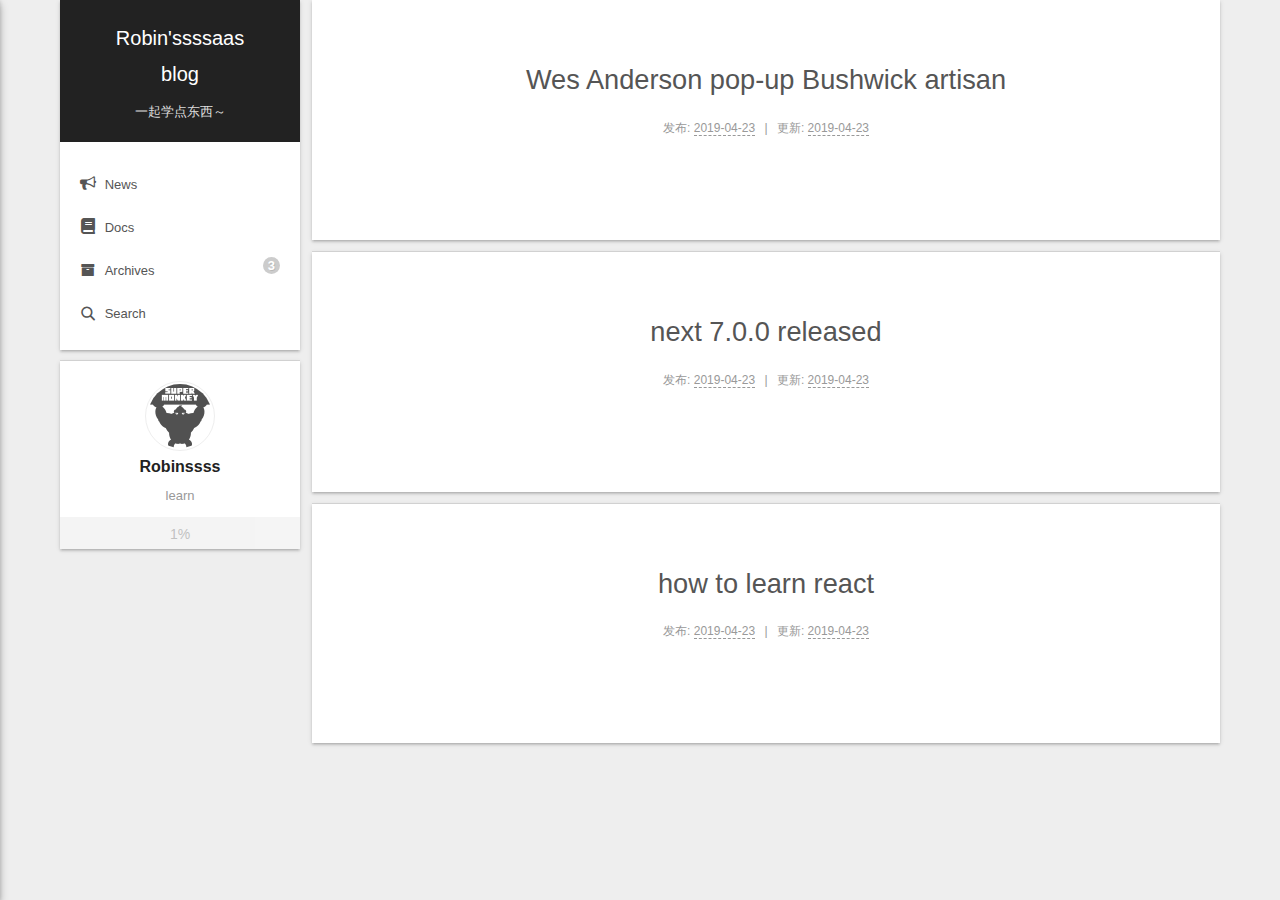
<file: dist/index.html>
<!DOCTYPE html>
<html>
<head>
  <meta charset="utf-8">
  <meta http-equiv="X-UA-Compatible" content="IE=edge">
  <!-- <link rel="canonical" href="https://weather-pwa-sample.firebaseapp.com/final/"> -->
  <meta name="viewport" content="width=device-width, initial-scale=1.0">
  <title>Robin's blog</title>
  <link rel="stylesheet" type="text/css" href="styles/index.css">
  <link rel="stylesheet" type="text/css" href="styles/iconfont.css">
  <!-- TODO add manifest here -->
  <link rel="manifest" href="/manifest.json">
  <!-- Add to home screen for Safari on iOS -->
  <meta name="apple-mobile-web-app-capable" content="yes">
  <meta name="apple-mobile-web-app-status-bar-style" content="black">
  <meta name="apple-mobile-web-app-title" content="Robin's blog">
  <link rel="apple-touch-icon" href="asserts/icon-152x152.png">
  <meta name="msapplication-TileImage" content="asserts/icon-144x144.png">
  <meta name="msapplication-TileColor" content="#2F3BA2">
</head>
<body>
  <div class='container'>
    <header id='header' class='header'>
<div class = "header-inner">
  <div class="site-brand-wrapper">
    <div class="site-meta">
      <div class="custom-logo-site-title">
        <a href="/" class="brand" rel="start">
          <span class="logo-line-before">
            <i></i>
          </span>
          <span class="site-title">Robin'ssssaas blog</span>
          <span class="logo-line-after">
            <i></i>
          </span>
        </a>
      </div>
      <h1 class="site-subtitle" itemprop="description">一起学点东西～</h1>
    </div>
    <div class="site-nav-toggle" id="site-nav-toggle">
      <button aria-label="Toggle navigation bar">
        <span class="btn-bar"></span>
        <span class="btn-bar"></span>
        <span class="btn-bar"></span>
      </button>
    </div>
  </div>
  <nav class="site-nav" style = "display: none;">
    <ul id="menu" class="menu">
      <li class="menu-item menu-item-news">
        <a href="/" rel="section">
          <i class="menu-item-icon fa iconfont icon-bull-horn"></i>
          <br>News
        </a>
      </li>
      <li class="menu-item menu-item-news">
        <a href="/docs/" rel="section">
        <i class="menu-item-icon fa iconfont icon-book"></i>
        <br>Docs</a>
      </li>
      <li class="menu-item menu-item-archives">
        <a href="/archives/" rel="section">
          <i class="menu-item-icon fa iconfont icon-archive"></i>
          <br>Archives
          <span class="badge">
            3
          </span>
        </a>
      </li>
      <li class="menu-item menu-item-search">
        <a href="javascript:;" class="popup-trigger">
          <i class="menu-item-icon fa iconfont icon-search"></i>
          <br>Search</a>
      </li>
    </ul>
    <!-- <div class="site-search">
      <div class="popup search-popup local-search-popup">
        <div class="local-search-header clearfix">
          <span class="search-icon">
            <i class="fa fa-search"></i>
          </span>
          <span class="popup-btn-close">
            <i class="fa fa-times-circle"></i>
          </span>
          <div class="local-search-input-wrapper">
            <input
              autocomplete="off"
              placeholder="Searching..."
              spellcheck="false"
              type="text"
              id="local-search-input">
          </div>
        </div>
        <div id="local-search-result"></div>
      </div>
    </div> -->
  </nav>
</div>
</header>
<div id="nav-popup" class="nav-popup">
</div>
<nav class='nav-popup-menu' id='nav-popup-menu'></nav>
    <main class="main" id="main" >
      <div class='main-inner'>
        <div class="content-wrap">
          <div class="content" id="content">
            <section id="posts" class="posts-expand">
            
              <article class="post post-type-normal">
  <div class="post-block">
    <header class="post-header">
      <h2 class="post-title" itemprop="name headline">
        <a href='#/archive/Wes-Anderson-pop-up-Bushwick-artisan' class="post-title-link" itemprop="url">Wes Anderson pop-up Bushwick artisan</a>
      </h2>
      <div class="post-meta">
        <span class="post-time">
          <span class="post-meta-item-icon">
            <i class="fa fa-calendar-o"></i>
          </span>
          <span class="post-meta-item-text">发布:</span>
          <time title="Created: 2018-12-01 10:01:55" itemprop="dateCreated datePublished" datetime="2018-12-01T10:01:55Z">2019-04-23</time>
          <span class="post-meta-divider">|</span>
          <span class="post-meta-item-icon">
            <i class="fa fa-calendar-check-o"></i>
          </span>
          <span class="post-meta-item-text">更新:</span>
          <time title="Modified: 2019-04-17 04:06:47" itemprop="dateModified" datetime="2019-04-17T04:06:47Z">2019-04-23</time>
        </span>
        <!-- <span class="post-comments-count">
          <span class="post-meta-divider">|</span>
          <span class="post-meta-item-icon">
            <i class="fa fa-comment-o"></i>
          </span>
          <span class="post-meta-item-text">Comments: </span>
          <a href="/next-6-6-0-released/#comments" itemprop="discussionUrl">
            <span class="post-comments-count disqus-comment-count" data-disqus-identifier="next-6-6-0-released/" itemprop="commentCount">0</span>
          </a>
        </span> -->
      </div>
    </header>
    <div class="post-body">
      
    </div>
  </div>
</article>
            
              <article class="post post-type-normal">
  <div class="post-block">
    <header class="post-header">
      <h2 class="post-title" itemprop="name headline">
        <a href='#/archive/next-7.0.0-released' class="post-title-link" itemprop="url">next 7.0.0 released</a>
      </h2>
      <div class="post-meta">
        <span class="post-time">
          <span class="post-meta-item-icon">
            <i class="fa fa-calendar-o"></i>
          </span>
          <span class="post-meta-item-text">发布:</span>
          <time title="Created: 2018-12-01 10:01:55" itemprop="dateCreated datePublished" datetime="2018-12-01T10:01:55Z">2019-04-23</time>
          <span class="post-meta-divider">|</span>
          <span class="post-meta-item-icon">
            <i class="fa fa-calendar-check-o"></i>
          </span>
          <span class="post-meta-item-text">更新:</span>
          <time title="Modified: 2019-04-17 04:06:47" itemprop="dateModified" datetime="2019-04-17T04:06:47Z">2019-04-23</time>
        </span>
        <!-- <span class="post-comments-count">
          <span class="post-meta-divider">|</span>
          <span class="post-meta-item-icon">
            <i class="fa fa-comment-o"></i>
          </span>
          <span class="post-meta-item-text">Comments: </span>
          <a href="/next-6-6-0-released/#comments" itemprop="discussionUrl">
            <span class="post-comments-count disqus-comment-count" data-disqus-identifier="next-6-6-0-released/" itemprop="commentCount">0</span>
          </a>
        </span> -->
      </div>
    </header>
    <div class="post-body">
      
    </div>
  </div>
</article>
            
              <article class="post post-type-normal">
  <div class="post-block">
    <header class="post-header">
      <h2 class="post-title" itemprop="name headline">
        <a href='#/archive/how-to-learn-react' class="post-title-link" itemprop="url">how to learn react</a>
      </h2>
      <div class="post-meta">
        <span class="post-time">
          <span class="post-meta-item-icon">
            <i class="fa fa-calendar-o"></i>
          </span>
          <span class="post-meta-item-text">发布:</span>
          <time title="Created: 2018-12-01 10:01:55" itemprop="dateCreated datePublished" datetime="2018-12-01T10:01:55Z">2019-04-23</time>
          <span class="post-meta-divider">|</span>
          <span class="post-meta-item-icon">
            <i class="fa fa-calendar-check-o"></i>
          </span>
          <span class="post-meta-item-text">更新:</span>
          <time title="Modified: 2019-04-17 04:06:47" itemprop="dateModified" datetime="2019-04-17T04:06:47Z">2019-04-23</time>
        </span>
        <!-- <span class="post-comments-count">
          <span class="post-meta-divider">|</span>
          <span class="post-meta-item-icon">
            <i class="fa fa-comment-o"></i>
          </span>
          <span class="post-meta-item-text">Comments: </span>
          <a href="/next-6-6-0-released/#comments" itemprop="discussionUrl">
            <span class="post-comments-count disqus-comment-count" data-disqus-identifier="next-6-6-0-released/" itemprop="commentCount">0</span>
          </a>
        </span> -->
      </div>
    </header>
    <div class="post-body">
      
    </div>
  </div>
</article>
            
            </section>
          </div>
        </div>
        <!-- 左侧导航 -->
<aside id="sidebar" class="sidebar">
  <div class="sidebar-inner">
    <div class="site-overview-wrap sidebar-panel sidebar-panel-active">
      <div class="site-overview">
        <div class="site-author motion-element" itemprop="author" itemscope="" itemtype="">
          <img class="site-author-image" itemprop="image" src="./asserts/icon-128x128.png" alt="Robin">
          <p class="site-author-name" itemprop="name">Robinssss</p>
          <div class="site-description motion-element" itemprop="description">learn</div>
        </div>
      </div>
    </div>
    <div class="back-to-top" id="back-to-top">
      <i class='fa iconfont icon-arrowup'></i>
      <span id='scroll-percent'>1%</span>
    </div>
  </div>
</aside>
      </div>
    </main>
    <footer id='footer' class="footer"></footer>
  </div>
</body>
<script type='text/javascript' src='./scripts/index.js'></script>
</html>
</file>
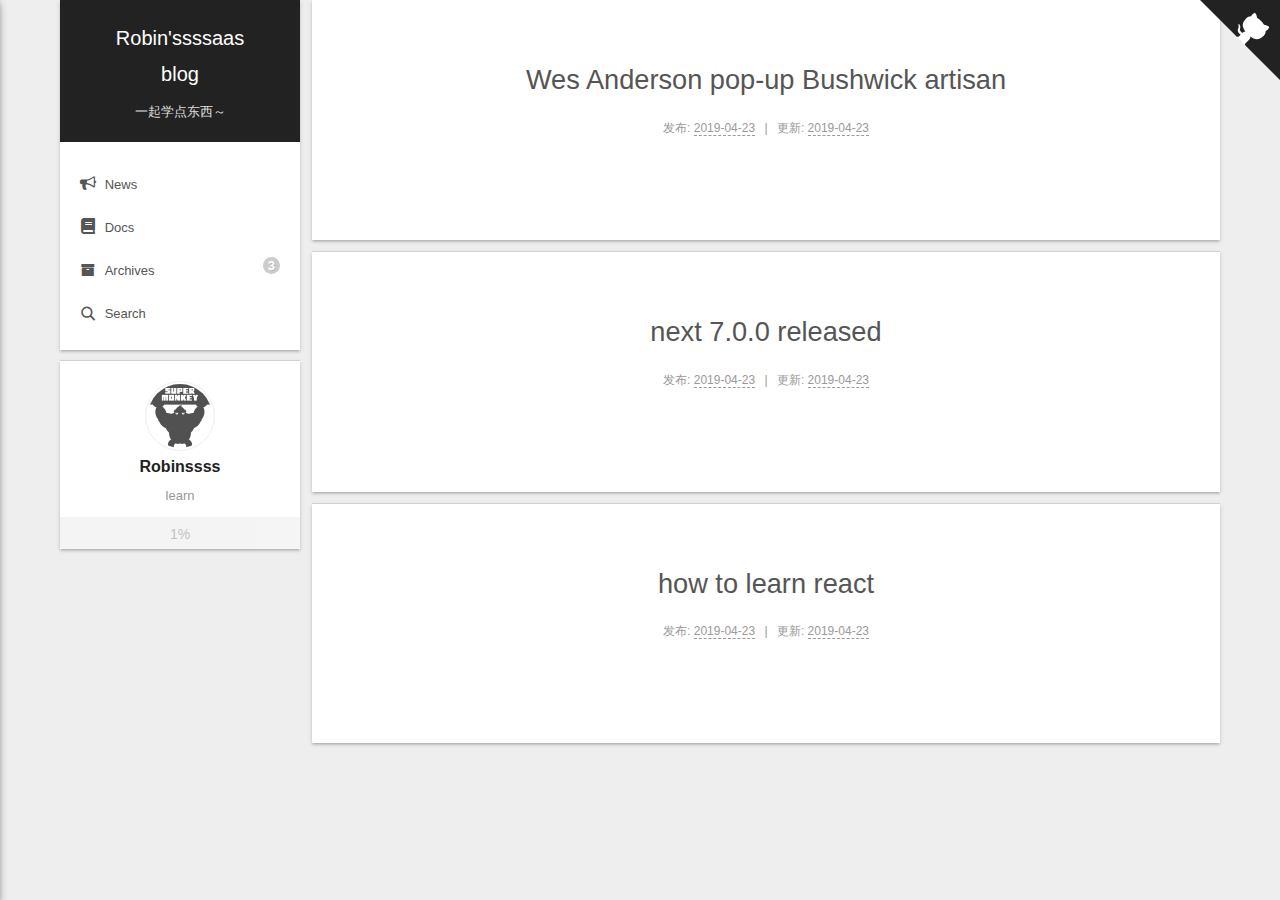
<file: docs/index.html>
<!DOCTYPE html>
<html>
<head>
  <meta charset="utf-8">
  <meta http-equiv="X-UA-Compatible" content="IE=edge">
  <!-- <link rel="canonical" href="https://weather-pwa-sample.firebaseapp.com/final/"> -->
  <meta name="viewport" content="width=device-width, initial-scale=1.0">
  <title>Robin·学习博客</title>
  <link rel="stylesheet" type="text/css" href="styles/iconfont.css">
  <link rel="stylesheet" type="text/css" href="styles/index.css">
  <link rel="icon" type="image/x-icon" href="./favicon.ico">
  <!-- TODO add manifest here -->
  <link rel="manifest" href="./manifest.json">
  <!-- Add to home screen for Safari on iOS -->
  <meta name="apple-mobile-web-app-capable" content="yes">
  <meta name="apple-mobile-web-app-status-bar-style" content="black">
  <meta name="apple-mobile-web-app-title" content="Robin·学习博客">
  <link rel="apple-touch-icon" href="asserts/icon-152x152.png">
  <meta name="msapplication-TileImage" content="asserts/icon-144x144.png">
  <meta name="msapplication-TileColor" content="#212121">
  <meta name="theme-color" content='#212121'>
  <meta name="Description" content="前端技术博客，学习和分享React,JS,CSS,http学习经验和心得～">
  
</head>
<body>
  <div class='container'>
    <div class='headband'>
      <!-- <span></span> -->
    </div>
    <header id='header' class='header'>
<div class = "header-inner">
  <div class="site-brand-wrapper">
    <div class="site-meta">
      <div class="custom-logo-site-title">
        <a href="/" class="brand" rel="start">
          <span class="logo-line-before">
            <i></i>
          </span>
          <span class="site-title">Robin'ssssaas blog</span>
          <span class="logo-line-after">
            <i></i>
          </span>
        </a>
      </div>
      <h1 class="site-subtitle" itemprop="description">一起学点东西～</h1>
    </div>
    <div class="site-nav-toggle" id="site-nav-toggle">
      <button aria-label="Toggle navigation bar">
        <span class="btn-bar"></span>
        <span class="btn-bar"></span>
        <span class="btn-bar"></span>
      </button>
    </div>
  </div>
  <nav class="site-nav" style = "display: none;">
    <ul id="menu" class="menu">
      <li class="menu-item menu-item-news">
        <a href="/" rel="section">
          <i class="menu-item-icon fa iconfont icon-bull-horn"></i>
          <br>News
        </a>
      </li>
      <li class="menu-item menu-item-news">
        <a href="/docs/" rel="section">
        <i class="menu-item-icon fa iconfont icon-book"></i>
        <br>Docs</a>
      </li>
      <li class="menu-item menu-item-archives">
        <a href="/archives/" rel="section">
          <i class="menu-item-icon fa iconfont icon-archive"></i>
          <br>Archives
          <span class="badge">
            3
          </span>
        </a>
      </li>
      <li class="menu-item menu-item-search">
        <a href="javascript:;" class="popup-trigger">
          <i class="menu-item-icon fa iconfont icon-search"></i>
          <br>Search</a>
      </li>
    </ul>
    <!-- <div class="site-search">
      <div class="popup search-popup local-search-popup">
        <div class="local-search-header clearfix">
          <span class="search-icon">
            <i class="fa fa-search"></i>
          </span>
          <span class="popup-btn-close">
            <i class="fa fa-times-circle"></i>
          </span>
          <div class="local-search-input-wrapper">
            <input
              autocomplete="off"
              placeholder="Searching..."
              spellcheck="false"
              type="text"
              id="local-search-input">
          </div>
        </div>
        <div id="local-search-result"></div>
      </div>
    </div> -->
  </nav>
</div>
</header>
<div id="nav-popup" class="nav-popup">
</div>
<nav class='nav-popup-menu' id='nav-popup-menu'></nav>
    <span class="exturl github-corner" data-url="aHR0cHM6Ly9naXRodWIuY29tL3RoZW1lLW5leHQvaGV4by10aGVtZS1uZXh0"
  title="Star Robin on GitHub" aria-label="Star Robin on GitHub">
  <a href="https://github.com/MuffinYu/robin" target="_blank" rel="GitHub">
    <svg width="80" height="80" viewBox="0 0 250 250" aria-hidden="true">
      <path d="M0,0 L115,115 L130,115 L142,142 L250,250 L250,0 Z"></path>
      <path
        d="M128.3,109.0 C113.8,99.7 119.0,89.6 119.0,89.6 C122.0,82.7 120.5,78.6 120.5,78.6 C119.2,72.0 123.4,76.3 123.4,76.3 C127.3,80.9 125.5,87.3 125.5,87.3 C122.9,97.6 130.6,101.9 134.4,103.2"
        fill="currentColor" style="transform-origin: 130px 106px;" class="octo-arm">
      </path>
      <path
        d="M115.0,115.0 C114.9,115.1 118.7,116.5 119.8,115.4 L133.7,101.6 C136.9,99.2 139.9,98.4 142.2,98.6 C133.8,88.0 127.5,74.4 143.8,58.0 C148.5,53.4 154.0,51.2 159.7,51.0 C160.3,49.4 163.2,43.6 171.4,40.1 C171.4,40.1 176.1,42.5 178.8,56.2 C183.1,58.6 187.2,61.8 190.9,65.4 C194.5,69.0 197.7,73.2 200.1,77.6 C213.8,80.2 216.3,84.9 216.3,84.9 C212.7,93.1 206.9,96.0 205.4,96.6 C205.1,102.4 203.0,107.8 198.3,112.5 C181.9,128.9 168.3,122.5 157.7,114.1 C157.9,116.9 156.7,120.9 152.7,124.9 L141.0,136.5 C139.8,137.7 141.6,141.9 141.8,141.8 Z"
        fill="currentColor" class="octo-body">
      </path>
    </svg>
  </a>
</span>
    <main class="main" id="main" >
      <div class='main-inner'>
        <div class="content-wrap">
          <div class="content" id="content">
            <section id="posts" class="posts-expand">
            
              <article class="post post-type-normal">
  <div class="post-block">
    <header class="post-header">
      <h2 class="post-title" itemprop="name headline">
        <a href='#/archive/Wes-Anderson-pop-up-Bushwick-artisan' class="post-title-link" itemprop="url">Wes Anderson pop-up Bushwick artisan</a>
      </h2>
      <div class="post-meta">
        <span class="post-time">
          <span class="post-meta-item-icon">
            <i class="fa fa-calendar-o"></i>
          </span>
          <span class="post-meta-item-text">发布:</span>
          <time title="Created: 2018-12-01 10:01:55" itemprop="dateCreated datePublished" datetime="2018-12-01T10:01:55Z">2019-04-23</time>
          <span class="post-meta-divider">|</span>
          <span class="post-meta-item-icon">
            <i class="fa fa-calendar-check-o"></i>
          </span>
          <span class="post-meta-item-text">更新:</span>
          <time title="Modified: 2019-04-17 04:06:47" itemprop="dateModified" datetime="2019-04-17T04:06:47Z">2019-04-23</time>
        </span>
        <!-- <span class="post-comments-count">
          <span class="post-meta-divider">|</span>
          <span class="post-meta-item-icon">
            <i class="fa fa-comment-o"></i>
          </span>
          <span class="post-meta-item-text">Comments: </span>
          <a href="/next-6-6-0-released/#comments" itemprop="discussionUrl">
            <span class="post-comments-count disqus-comment-count" data-disqus-identifier="next-6-6-0-released/" itemprop="commentCount">0</span>
          </a>
        </span> -->
      </div>
    </header>
    <div class="post-body">
      
    </div>
  </div>
</article>
            
              <article class="post post-type-normal">
  <div class="post-block">
    <header class="post-header">
      <h2 class="post-title" itemprop="name headline">
        <a href='#/archive/next-7.0.0-released' class="post-title-link" itemprop="url">next 7.0.0 released</a>
      </h2>
      <div class="post-meta">
        <span class="post-time">
          <span class="post-meta-item-icon">
            <i class="fa fa-calendar-o"></i>
          </span>
          <span class="post-meta-item-text">发布:</span>
          <time title="Created: 2018-12-01 10:01:55" itemprop="dateCreated datePublished" datetime="2018-12-01T10:01:55Z">2019-04-23</time>
          <span class="post-meta-divider">|</span>
          <span class="post-meta-item-icon">
            <i class="fa fa-calendar-check-o"></i>
          </span>
          <span class="post-meta-item-text">更新:</span>
          <time title="Modified: 2019-04-17 04:06:47" itemprop="dateModified" datetime="2019-04-17T04:06:47Z">2019-04-23</time>
        </span>
        <!-- <span class="post-comments-count">
          <span class="post-meta-divider">|</span>
          <span class="post-meta-item-icon">
            <i class="fa fa-comment-o"></i>
          </span>
          <span class="post-meta-item-text">Comments: </span>
          <a href="/next-6-6-0-released/#comments" itemprop="discussionUrl">
            <span class="post-comments-count disqus-comment-count" data-disqus-identifier="next-6-6-0-released/" itemprop="commentCount">0</span>
          </a>
        </span> -->
      </div>
    </header>
    <div class="post-body">
      
    </div>
  </div>
</article>
            
              <article class="post post-type-normal">
  <div class="post-block">
    <header class="post-header">
      <h2 class="post-title" itemprop="name headline">
        <a href='#/archive/how-to-learn-react' class="post-title-link" itemprop="url">how to learn react</a>
      </h2>
      <div class="post-meta">
        <span class="post-time">
          <span class="post-meta-item-icon">
            <i class="fa fa-calendar-o"></i>
          </span>
          <span class="post-meta-item-text">发布:</span>
          <time title="Created: 2018-12-01 10:01:55" itemprop="dateCreated datePublished" datetime="2018-12-01T10:01:55Z">2019-04-23</time>
          <span class="post-meta-divider">|</span>
          <span class="post-meta-item-icon">
            <i class="fa fa-calendar-check-o"></i>
          </span>
          <span class="post-meta-item-text">更新:</span>
          <time title="Modified: 2019-04-17 04:06:47" itemprop="dateModified" datetime="2019-04-17T04:06:47Z">2019-04-23</time>
        </span>
        <!-- <span class="post-comments-count">
          <span class="post-meta-divider">|</span>
          <span class="post-meta-item-icon">
            <i class="fa fa-comment-o"></i>
          </span>
          <span class="post-meta-item-text">Comments: </span>
          <a href="/next-6-6-0-released/#comments" itemprop="discussionUrl">
            <span class="post-comments-count disqus-comment-count" data-disqus-identifier="next-6-6-0-released/" itemprop="commentCount">0</span>
          </a>
        </span> -->
      </div>
    </header>
    <div class="post-body">
      
    </div>
  </div>
</article>
            
            </section>
          </div>
        </div>
        <!-- 左侧导航 -->
<aside id="sidebar" class="sidebar">
  <div class="sidebar-inner">
    <div class="site-overview-wrap sidebar-panel sidebar-panel-active">
      <div class="site-overview">
        <div class="site-author motion-element" itemprop="author" itemscope="" itemtype="">
          <img class="site-author-image" itemprop="image" src="./asserts/icon-128x128.png" alt="Robin">
          <p class="site-author-name" itemprop="name">Robinssss</p>
          <div class="site-description motion-element" itemprop="description">learn</div>
        </div>
      </div>
    </div>
    <div class="back-to-top" id="back-to-top">
      <i class='fa iconfont icon-arrowup'></i>
      <span id='scroll-percent'>1%</span>
    </div>
  </div>
</aside>
      </div>
    </main>
    <footer id='footer' class="footer"></footer>
  </div>
</body>
<script type='text/javascript' src='./scripts/index.js'></script>
</html>
</file>
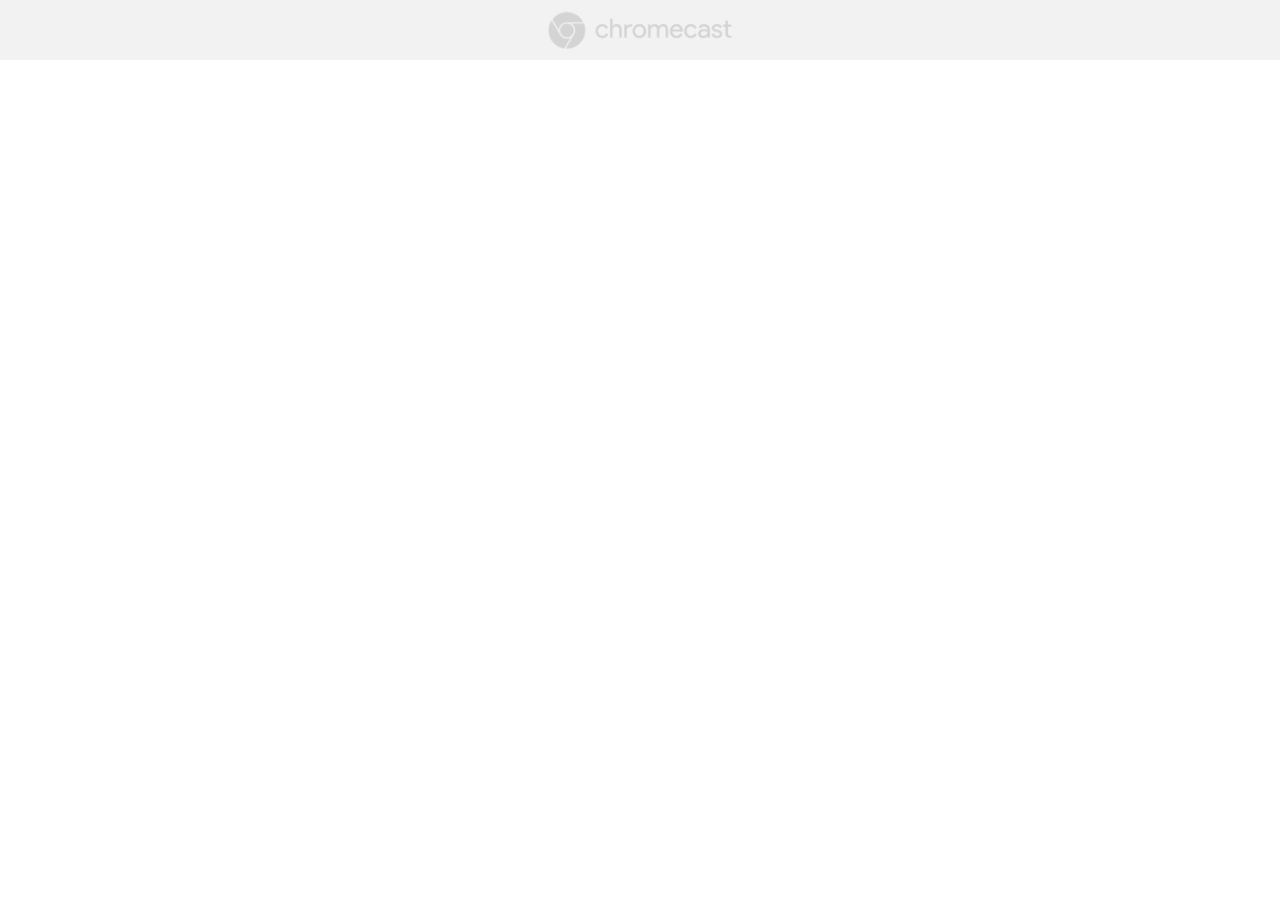
<file: server/Default/Extensions/pkedcjkdefgpdelpbcmbmeomcjbeemfm/7319.128.0.1_0/cast_setup/index.html>
<!doctype html>
<meta charset=utf-8>
<link href=cast_app_min.css rel=stylesheet>
<script src=cast_app.js></script>
<body class=start>
<div id=header>
<img src=chromecast_logo_grey.png></img>
</div>
<div id=start>
<span></span>
<div class="spinnerContainer active">
<div class="spinner-layer blue">
<div class="circle-clipper left">
<div class="circle fit"></div>
</div><div class=gap-patch>
<div class="circle fit"></div>
</div><div class="circle-clipper right">
<div class="circle fit"></div>
</div>
</div>
<div class="spinner-layer red">
<div class="circle-clipper left">
<div class="circle fit"></div>
</div><div class=gap-patch>
<div class="circle fit"></div>
</div><div class="circle-clipper right">
<div class="circle fit"></div>
</div>
</div>
<div class="spinner-layer yellow">
<div class="circle-clipper left">
<div class="circle fit"></div>
</div><div class=gap-patch>
<div class="circle fit"></div>
</div><div class="circle-clipper right">
<div class="circle fit"></div>
</div>
</div>
<div class="spinner-layer green">
<div class="circle-clipper left">
<div class="circle fit"></div>
</div><div class=gap-patch>
<div class="circle fit"></div>
</div><div class="circle-clipper right">
<div class="circle fit"></div>
</div>
</div>
</div>
</div>
<div id=load-failed>
<span></span>
<div>
<svg height=48 viewBox="0 0 48 48" width=48 xmlns=http://www.w3.org/2000/svg>
<path d="M22 30h4v4h-4zm0-16h4v12h-4zm1.99-10C12.94 4 4 12.95 4
              24s8.94 20 19.99 20S44 35.05 44 24 35.04 4 23.99 4zM24 40c-8.84
              0-16-7.16-16-16S15.16 8 24 8s16 7.16 16 16-7.16 16-16 16z" />
</svg>
<div id=load-failed-message></div>
</div>
</div>
<div id=update-required>
<span></span>
<div>
<svg height=48 viewBox="0 0 48 48" width=48 xmlns=http://www.w3.org/2000/svg>
<path d="M35.3 12.7C32.41 9.8 28.42 8 24 8 15.16 8 8.02 15.16 8.02
              24S15.16 40 24 40c7.45 0 13.69-5.1 15.46-12H35.3c-1.65 4.66-6.07
              8-11.3 8-6.63 0-12-5.37-12-12s5.37-12 12-12c3.31 0 6.28 1.38 8.45
              3.55L26 22h14V8l-4.7 4.7z" />
</svg>
<div id=update-required-message></div>
</div>
</file>
<file: dist/styles/iconfont.css>
@font-face {font-family: "iconfont";
  src: url('iconfont.eot?t=1555574986539'); /* IE9 */
  src: url('iconfont.eot?t=1555574986539#iefix') format('embedded-opentype'), /* IE6-IE8 */
  url('[data-uri]') format('woff2'),
  url('iconfont.woff?t=1555574986539') format('woff'),
  url('iconfont.ttf?t=1555574986539') format('truetype'), /* chrome, firefox, opera, Safari, Android, iOS 4.2+ */
  url('iconfont.svg?t=1555574986539#iconfont') format('svg'); /* iOS 4.1- */
}

.iconfont {
  font-family: "iconfont" !important;
  font-size: 16px;
  font-style: normal;
  -webkit-font-smoothing: antialiased;
  -moz-osx-font-smoothing: grayscale;
}

.icon-archive:before {
  content: "\e613";
}

.icon-search:before {
  content: "\e60d";
}

.icon-arrow-up:before {
  content: "\e610";
}

.icon-bull-horn:before {
  content: "\e63c";
}

.icon-book:before {
  content: "\e65c";
}

.icon-heart:before {
  content: "\e6a3";
}

.icon-supermonkey-icon:before {
  content: "\e602";
}
</file>
<file: docs/styles/iconfont.css>
@font-face {font-family: "iconfont";
  src: url('iconfont.eot?t=1555574986539'); /* IE9 */
  src: url('iconfont.eot?t=1555574986539#iefix') format('embedded-opentype'), /* IE6-IE8 */
  url('[data-uri]') format('woff2'),
  url('iconfont.woff?t=1555574986539') format('woff'),
  url('iconfont.ttf?t=1555574986539') format('truetype'), /* chrome, firefox, opera, Safari, Android, iOS 4.2+ */
  url('iconfont.svg?t=1555574986539#iconfont') format('svg'); /* iOS 4.1- */
}

.iconfont {
  font-family: "iconfont" !important;
  font-size: 16px;
  font-style: normal;
  -webkit-font-smoothing: antialiased;
  -moz-osx-font-smoothing: grayscale;
}

.icon-archive:before {
  content: "\e613";
}

.icon-search:before {
  content: "\e60d";
}

.icon-arrow-up:before {
  content: "\e610";
}

.icon-bull-horn:before {
  content: "\e63c";
}

.icon-book:before {
  content: "\e65c";
}

.icon-heart:before {
  content: "\e6a3";
}

.icon-supermonkey-icon:before {
  content: "\e602";
}
</file>
<file: dist/styles/index.css>
/* normalize.css v8.0.1 | MIT License | github.com/necolas/normalize.css */
html {
  line-height: 1.15;
  /* 1 */
  -webkit-text-size-adjust: 100%;
  /* 2 */
  height: 100%;
}
body {
  margin: 0;
  height: 100%;
}
main {
  display: block;
}
h1 {
  font-size: 2em;
  margin: 0.67em 0;
}
hr {
  box-sizing: content-box;
  /* 1 */
  height: 0;
  /* 1 */
  overflow: visible;
  /* 2 */
}
pre {
  font-family: monospace, monospace;
  /* 1 */
  font-size: 1em;
  /* 2 */
}
a {
  background-color: transparent;
}
abbr[title] {
  border-bottom: none;
  /* 1 */
  text-decoration: underline;
  /* 2 */
  text-decoration: underline dotted;
  /* 2 */
}
b,
strong {
  font-weight: bolder;
}
code,
kbd,
samp {
  font-family: monospace, monospace;
  /* 1 */
  font-size: 1em;
  /* 2 */
}
small {
  font-size: 80%;
}
sub,
sup {
  font-size: 75%;
  line-height: 0;
  position: relative;
  vertical-align: baseline;
}
sub {
  bottom: -0.25em;
}
sup {
  top: -0.5em;
}
img {
  border-style: none;
}
button,
input,
optgroup,
select,
textarea {
  font-family: inherit;
  /* 1 */
  font-size: 100%;
  /* 1 */
  line-height: 1.15;
  /* 1 */
  margin: 0;
  /* 2 */
}
button,
input {
  /* 1 */
  overflow: visible;
}
button,
select {
  /* 1 */
  text-transform: none;
}
button,
[type="button"],
[type="reset"],
[type="submit"] {
  -webkit-appearance: button;
}
button::-moz-focus-inner,
[type="button"]::-moz-focus-inner,
[type="reset"]::-moz-focus-inner,
[type="submit"]::-moz-focus-inner {
  border-style: none;
  padding: 0;
}
button:-moz-focusring,
[type="button"]:-moz-focusring,
[type="reset"]:-moz-focusring,
[type="submit"]:-moz-focusring {
  outline: 1px dotted ButtonText;
}
fieldset {
  padding: 0.35em 0.75em 0.625em;
}
legend {
  box-sizing: border-box;
  /* 1 */
  color: inherit;
  /* 2 */
  display: table;
  /* 1 */
  max-width: 100%;
  /* 1 */
  padding: 0;
  /* 3 */
  white-space: normal;
  /* 1 */
}
progress {
  vertical-align: baseline;
}
textarea {
  overflow: auto;
}
[type="checkbox"],
[type="radio"] {
  box-sizing: border-box;
  /* 1 */
  padding: 0;
  /* 2 */
}
[type="number"]::-webkit-inner-spin-button,
[type="number"]::-webkit-outer-spin-button {
  height: auto;
}
[type="search"] {
  -webkit-appearance: textfield;
  /* 1 */
  outline-offset: -2px;
  /* 2 */
}
[type="search"]::-webkit-search-decoration {
  -webkit-appearance: none;
}
::-webkit-file-upload-button {
  -webkit-appearance: button;
  /* 1 */
  font: inherit;
  /* 2 */
}
details {
  display: block;
}
summary {
  display: list-item;
}
template {
  display: none;
}
[hidden] {
  display: none;
}
::selection {
  background: #262a30;
  color: #fff;
}
body {
  position: relative;
  font-family: "Lato", "PingFang SC", "Microsoft YaHei", sans-serif;
  font-size: 14px;
  line-height: 2;
  color: #555;
  background: #eee;
}
@media (max-width: 991px) {
  body {
    padding-right: 0 !important;
  }
}
@media (min-width: 1200px) {
  body {
    font-size: 16px;
  }
}
h1,
h2,
h3,
h4,
h5,
h6 {
  margin: 20px 0 15px;
  padding: 0;
  font-weight: bold;
  line-height: 1.5;
  font-family: "Lato", "PingFang SC", "Microsoft YaHei", sans-serif;
}
h1 {
  font-size: 22px;
}
h1 code {
  font-size: 1em;
}
@media (max-width: 767px) {
  h1 {
    font-size: 18px;
  }
  h1 code {
    font-size: 1em;
  }
}
h2 {
  font-size: 20px;
}
h2 code {
  font-size: 1em;
}
@media (max-width: 767px) {
  h2 {
    font-size: 16px;
  }
  h2 code {
    font-size: 1em;
  }
}
h3 {
  font-size: 18px;
}
h3 code {
  font-size: 1em;
}
@media (max-width: 767px) {
  h3 {
    font-size: 14px;
  }
  h3 code {
    font-size: 1em;
  }
}
h4 {
  font-size: 16px;
}
h4 code {
  font-size: 1em;
}
@media (max-width: 767px) {
  h4 {
    font-size: 12px;
  }
  h4 code {
    font-size: 1em;
  }
}
h5 {
  font-size: 14px;
}
h5 code {
  font-size: 1em;
}
@media (max-width: 767px) {
  h5 {
    font-size: 10px;
  }
  h5 code {
    font-size: 1em;
  }
}
h6 {
  font-size: 12px;
}
h6 code {
  font-size: 1em;
}
@media (max-width: 767px) {
  h6 {
    font-size: 8px;
  }
  h6 code {
    font-size: 1em;
  }
}
p {
  margin: 0 0 20px 0;
}
a,
span.exturl {
  overflow-wrap: break-word;
  word-wrap: break-word;
  background-color: transparent;
  color: #555;
  text-decoration: none;
  outline: none;
  border-bottom: 1px solid #999;
  cursor: pointer;
}
a:hover,
span.exturl:hover {
  color: #222;
  border-bottom-color: #222;
}
video {
  max-width: 100%;
  display: block;
  margin-left: auto;
  margin-right: auto;
}
img {
  display: block;
  margin: auto;
  max-width: 100%;
  height: auto;
}
hr {
  margin: 40px 0;
  height: 3px;
  border: none;
  background-color: #ddd;
  background-image: repeating-linear-gradient(-45deg, #fff, #fff 4px, transparent 4px, transparent 8px);
}
blockquote {
  margin: 0;
  padding: 0 15px;
  color: #666;
  border-left: 4px solid #ddd;
}
blockquote cite::before {
  content: "-";
  padding: 0 5px;
}
dt {
  font-weight: 700;
}
dd {
  margin: 0;
  padding: 0;
}
kbd {
  border: 1px solid #ccc;
  border-radius: 0.2em;
  box-shadow: 0.1em 0.1em 0.2em rgba(0, 0, 0, 0.1);
  background-color: #f9f9f9;
  font-family: inherit;
  background-image: linear-gradient(top, #eee, #fff, #eee);
  padding: 0.1em 0.3em;
  white-space: nowrap;
}
.text-left {
  text-align: left;
}
.text-center {
  text-align: center;
}
.text-right {
  text-align: right;
}
.text-justify {
  text-align: justify;
}
.text-nowrap {
  white-space: nowrap;
}
.text-lowercase {
  text-transform: lowercase;
}
.text-uppercase {
  text-transform: uppercase;
}
.text-capitalize {
  text-transform: capitalize;
}
.center-block {
  display: block;
  margin-left: auto;
  margin-right: auto;
}
.clearfix:before,
.clearfix:after {
  content: " ";
  display: table;
}
.clearfix:after {
  clear: both;
}
.pullquote {
  width: 45%;
}
.pullquote.left {
  float: left;
  margin-left: 5px;
  margin-right: 10px;
}
.pullquote.right {
  float: right;
  margin-left: 10px;
  margin-right: 5px;
}
.affix {
  position: fixed;
}
.translation {
  margin-top: -20px;
  font-size: 14px;
  color: #999;
}
.scrollbar-measure {
  width: 100px;
  height: 100px;
  overflow: scroll;
  position: absolute;
  top: -9999px;
}
.use-motion .motion-element {
  opacity: 0;
}
.table-container {
  margin: 20px 0;
  overflow: auto;
  -webkit-overflow-scrolling: touch;
}
.highlight .table-container {
  margin: 0px;
}
table {
  width: 100%;
  border-collapse: collapse;
  border-spacing: 0;
  font-size: 14px;
}
table > tbody > tr:nth-of-type(odd) {
  background-color: #f9f9f9;
}
table > tbody > tr:hover {
  background-color: #f5f5f5;
}
caption,
th,
td {
  padding: 8px;
  text-align: left;
  vertical-align: middle;
  font-weight: normal;
}
th,
td {
  border: 1px solid #ddd;
  border-bottom: 3px solid #ddd;
}
th {
  padding-bottom: 10px;
  font-weight: 700;
}
td {
  border-bottom-width: 1px;
}
.header {
  background: transparent;
  position: relative;
  margin: 0 auto;
  width: calc(100% - 20px);
}
.header-inner {
  margin: 0 auto;
  position: absolute;
  top: 0;
  overflow: hidden;
  padding: 0;
  width: 240px;
  background: #fff;
  box-shadow: 0 2px 2px 0 rgba(0, 0, 0, 0.12), 0 3px 1px -2px rgba(0, 0, 0, 0.06), 0 1px 5px 0 rgba(0, 0, 0, 0.12);
  border-radius: initial;
}
@media (min-width: 1600px) {
  .header {
    width: 73%;
  }
  .container .header-inner {
    width: 73%;
  }
}
@media (min-width: 1200px) {
  .header {
    width: 1160px;
  }
  .container .header-inner {
    width: 240px;
  }
}
@media (max-width: 567px) {
  .header-inner {
    margin-bottom: initial !important;
  }
}
@media (max-width: 991px) {
  .header {
    width: 100%;
    position: fixed;
    z-index: 100;
  }
  .header-inner {
    position: relative;
    width: auto;
    border-radius: initial;
  }
  .site-meta {
    box-shadow: 0 0 16px rgba(0, 0, 0, 0.5);
  }
}
.site-nav-toggle {
  left: 20px;
  top: 50%;
  transform: translateY(-50%);
  display: none;
  position: absolute;
}
.site-nav-toggle button {
  margin-top: 2px;
  padding: 9px 10px;
  background: transparent;
  border: none;
}
@media (max-width: 991px) {
  .site-nav-toggle {
    display: block;
  }
}
.site-brand-wrapper {
  position: relative;
}
.site-meta {
  padding: 20px 0;
  color: #fff;
  background: #222;
  text-align: center;
}
.brand {
  position: relative;
  display: inline-block;
  padding: 0 40px;
  color: #fff;
  background: #222;
  border-bottom: none;
}
.brand:hover {
  color: #fff;
}
.site-title {
  display: inline-block;
  vertical-align: top;
  line-height: 36px;
  font-size: 20px;
  font-weight: normal;
  font-family: "Lato", "PingFang SC", "Microsoft YaHei", sans-serif;
  top: -10px;
}
.site-subtitle {
  margin-top: 10px;
  font-size: 13px;
  color: #ddd;
  top: -10px;
  margin: 10px 10px 0;
  font-weight: initial;
}
.btn-bar {
  background: #fff;
  display: block;
  width: 22px;
  height: 2px;
  border-radius: 1px;
}
.btn-bar + .btn-bar {
  margin-top: 4px;
}
@media (max-width: 767px) {
  .site-nav {
    display: none;
    margin: 0 -10px;
    padding: 0 10px;
    clear: both;
    border-top: 1px solid #ddd;
  }
}
@media (min-width: 768px) and (max-width: 991px) {
  .site-nav {
    display: block !important;
  }
}
@media (min-width: 992px) {
  .site-nav {
    display: block !important;
  }
}
.site-nav {
  border-top: none;
}
@media (min-width: 768px) and (max-width: 991px) {
  .site-nav {
    display: none !important;
  }
}
@media (min-width: 768px) and (max-width: 991px) {
  .site-nav-on {
    display: block !important;
  }
}
.menu {
  margin-top: 20px;
  padding-left: 0;
  text-align: center;
}
.menu .menu-item {
  display: inline-block;
  margin: 0 10px;
  list-style: none;
}
@media (max-width: 767px) {
  .menu .menu-item {
    margin-top: 10px;
  }
}
.menu .menu-item a,
.menu .menu-item span.exturl {
  display: block;
  font-size: 13px;
  line-height: inherit;
  border-bottom: 1px solid transparent;
  transition-property: border-color;
  transition-duration: 0.2s;
  transition-timing-function: ease-in-out;
  transition-delay: 0s;
}
.menu .menu-item a:hover,
.menu .menu-item span.exturl:hover {
  border-bottom-color: #222;
}
.menu .menu-item .fa {
  margin-right: 5px;
}
.use-motion .menu-item {
  opacity: 0;
}
.menu-item-active a,
.menu .menu-item a:hover,
.menu .menu-item span.exturl:hover {
  background: #f9f9f9;
  border-bottom-color: #fff;
}
.menu .menu-item {
  display: block;
  margin: 0;
}
.menu .menu-item a,
.menu .menu-item span.exturl {
  position: relative;
  box-sizing: border-box;
  padding: 5px 20px;
  text-align: left;
  line-height: inherit;
  transition-property: background-color;
  transition-duration: 0.2s;
  transition-timing-function: ease-in-out;
  transition-delay: 0s;
}
@media (hover: none) {
  .menu .menu-item a:hover,
  .menu .menu-item span.exturl:hover {
    background: none;
  }
}
.menu .menu-item .badge {
  display: inline-block;
  padding: 2px 5px;
  font-weight: 700;
  line-height: 1;
  color: #fff;
  text-align: center;
  white-space: nowrap;
  vertical-align: middle;
  background-color: #ccc;
  border-radius: 10px;
  float: right;
  margin: 0.35em 0 0 0;
  text-shadow: 1px 1px 0px rgba(0, 0, 0, 0.1);
}
.menu .menu-item br {
  display: none;
}
.nav-popup {
  background: rgba(15, 15, 15, 0.5);
  cursor: pointer;
  display: none;
  height: 100vh;
  position: fixed;
  top: 0;
  width: 100%;
  z-index: 10011;
  user-select: none;
}
.nav-popup--visible {
  opacity: 0.5;
  display: block;
  transition: opacity 500ms ease 0s;
}
.nav-popup-menu {
  background: #fff;
  box-shadow: 0 0 4px rgba(0, 0, 0, 0.14), 0 4px 8px rgba(0, 0, 0, 0.28);
  height: 100%;
  max-width: 256px;
  outline: 0;
  overflow-x: hidden;
  overflow-y: auto;
  position: fixed;
  top: 0;
  left: -256px;
  white-space: nowrap;
  width: calc(100% - 64px);
  z-index: 10012;
  transition: left 0.2s;
}
.nav-popup-menu #menu {
  margin: 0;
}
.nav-popup-menu #menu .menu-item {
  line-height: 2.5;
}
.nav-popup-menu-show {
  left: 0 !important;
}
.posts-expand .post-body img.full-image {
  border: none;
}
.posts-expand {
  padding-top: 40px;
}
@media (max-width: 567px) {
  .posts-expand {
    padding-top: 8px !important;
    margin: initial !important;
  }
  .posts-expand .post-header {
    padding: 0 18px;
  }
  .posts-expand .post-meta {
    margin: 3px 0 10px 0 !important;
  }
}
@media (max-width: 767px) {
  .posts-expand {
    margin: 0 20px;
  }
}
@media (min-width: 992px) {
  .posts-expand .post-body {
    text-align: justify;
  }
}
@media (max-width: 991px) {
  .posts-expand .post-body {
    text-align: justify;
  }
}
.posts-expand .post-body h2,
.posts-expand .post-body h3,
.posts-expand .post-body h4,
.posts-expand .post-body h5,
.posts-expand .post-body h6 {
  padding-top: 10px;
}
.posts-expand .post-body h2 .header-anchor,
.posts-expand .post-body h3 .header-anchor,
.posts-expand .post-body h4 .header-anchor,
.posts-expand .post-body h5 .header-anchor,
.posts-expand .post-body h6 .header-anchor {
  float: right;
  margin-left: 10px;
  color: #ccc;
  border-bottom-style: none;
  visibility: hidden;
}
.posts-expand .post-body h2 .header-anchor:hover,
.posts-expand .post-body h3 .header-anchor:hover,
.posts-expand .post-body h4 .header-anchor:hover,
.posts-expand .post-body h5 .header-anchor:hover,
.posts-expand .post-body h6 .header-anchor:hover {
  color: inherit;
}
.posts-expand .post-body h2:hover .header-anchor,
.posts-expand .post-body h3:hover .header-anchor,
.posts-expand .post-body h4:hover .header-anchor,
.posts-expand .post-body h5:hover .header-anchor,
.posts-expand .post-body h6:hover .header-anchor {
  visibility: visible;
}
.posts-expand .post-body img {
  box-sizing: border-box;
  margin: 0 auto 25px;
  padding: 3px;
  border: 1px solid #ddd;
}
@media (max-width: 767px) {
  .posts-collapse {
    margin: 0 20px;
  }
  .posts-collapse .post-title,
  .posts-collapse .post-meta {
    display: block;
    width: auto;
    text-align: left;
  }
}
.posts-collapse {
  position: relative;
  z-index: 1010;
  margin-left: 55px;
}
.posts-collapse::after {
  content: " ";
  position: absolute;
  top: 20px;
  left: 0;
  margin-left: -2px;
  width: 4px;
  height: 100%;
  background: #f5f5f5;
  z-index: -1;
}
@media (max-width: 767px) {
  .posts-collapse {
    margin: 0 20px;
  }
}
.posts-collapse .collection-title {
  position: relative;
  margin: 60px 0;
}
.posts-collapse .collection-title h1,
.posts-collapse .collection-title h2 {
  margin-left: 20px;
}
.posts-collapse .collection-title small {
  color: #bbb;
  margin-left: 5px;
}
.posts-collapse .collection-title::before {
  content: " ";
  position: absolute;
  left: 0;
  top: 50%;
  margin-left: -4px;
  margin-top: -4px;
  width: 8px;
  height: 8px;
  background: #bbb;
  border-radius: 50%;
}
.posts-collapse .post {
  margin: 30px 0;
}
.posts-collapse .post-header {
  position: relative;
  transition-duration: 0.2s;
  transition-timing-function: ease-in-out;
  transition-delay: 0s;
  transition-property: border;
  border-bottom: 1px dashed #ccc;
}
.posts-collapse .post-header::before {
  content: " ";
  position: absolute;
  left: 0;
  top: 12px;
  width: 6px;
  height: 6px;
  margin-left: -4px;
  background: #bbb;
  border-radius: 50%;
  border: 1px solid #fff;
  transition-duration: 0.2s;
  transition-timing-function: ease-in-out;
  transition-delay: 0s;
  transition-property: background;
}
.posts-collapse .post-header:hover {
  border-bottom-color: #666;
}
.posts-collapse .post-header:hover::before {
  background: #222;
}
.posts-collapse .post-meta {
  position: absolute;
  font-size: 12px;
  left: 20px;
  top: 5px;
}
.posts-collapse .post-comments-count {
  display: none;
}
.posts-collapse .post-title {
  margin-left: 60px;
  font-size: 16px;
  font-weight: normal;
  line-height: inherit;
}
.posts-collapse .post-title::after {
  margin-left: 3px;
  opacity: 0.6;
}
.posts-collapse .post-title a,
.posts-collapse .post-title span.exturl {
  color: #666;
  border-bottom: none;
}
.page-home .post-type-quote .post-header,
.page-post-detail .post-type-quote .post-header,
.page-home .post-type-quote .post-tags,
.page-post-detail .post-type-quote .post-tags {
  display: none;
}
.posts-expand .post-title {
  overflow-wrap: break-word;
  word-wrap: break-word;
  text-align: center;
  font-weight: 400;
}
.posts-expand .post-title .post-edit-link {
  color: #bbb;
  display: inline-block;
  float: right;
  border-bottom: none;
  transition-duration: 0.2s;
  transition-timing-function: ease-in;
  transition-delay: 0s;
  margin-left: -1.2em;
}
@media (max-width: 567px) {
  .posts-expand .post-title .post-edit-link {
    margin-left: initial;
  }
}
.posts-expand .post-title .post-edit-link:hover {
  color: #000;
}
.posts-expand .post-title-link {
  display: inline-block;
  position: relative;
  color: #555;
  border-bottom: none;
  line-height: 1.2;
  vertical-align: top;
}
.posts-expand .post-title-link::before {
  content: "";
  position: absolute;
  width: 100%;
  height: 2px;
  bottom: 0;
  left: 0;
  background-color: #000;
  visibility: hidden;
  transform: scaleX(0);
  transition-duration: 0.2s;
  transition-timing-function: ease-in-out;
  transition-delay: 0s;
}
.posts-expand .post-title-link:hover::before {
  visibility: visible;
  transform: scaleX(1);
}
.posts-expand .post-title-link .fa {
  font-size: 20px;
  margin-left: 5px;
}
.posts-expand .post-meta {
  margin: 3px 0 60px 0;
  color: #999;
  font-family: "Lato", "PingFang SC", "Microsoft YaHei", sans-serif;
  font-size: 12px;
  text-align: center;
}
.posts-expand .post-meta .post-category-list {
  display: inline-block;
  margin: 0;
  padding: 3px;
}
.posts-expand .post-meta .post-category-list-link {
  color: #999;
}
.posts-expand .post-meta .post-description {
  font-size: 14px;
  margin-top: 2px;
}
.posts-expand .post-meta time {
  border-bottom: 1px dashed #999;
  cursor: help;
}
.post-meta-divider {
  margin: 0 0.5em;
}
.posts-expand .post-tags {
  margin-top: 40px;
  text-align: center;
}
.posts-expand .post-tags a {
  display: inline-block;
  margin-right: 10px;
  font-size: 13px;
}
.posts-expand .post-eof {
  margin: 80px auto 60px;
  width: 8%;
  height: 1px;
  background: #ccc;
  text-align: center;
}
.post-block {
  padding: 40px;
  background: #fff;
  box-shadow: 0 2px 2px 0 rgba(0, 0, 0, 0.12), 0 3px 1px -2px rgba(0, 0, 0, 0.06), 0 1px 5px 0 rgba(0, 0, 0, 0.12);
  border-radius: initial;
}
#posts > article + article .post-block {
  margin-top: 12px;
  box-shadow: 0 2px 2px 0 rgba(0, 0, 0, 0.12), 0 3px 1px -2px rgba(0, 0, 0, 0.06), 0 1px 5px 0 rgba(0, 0, 0, 0.12), 0 -1px 0.5px 0 rgba(0, 0, 0, 0.09);
  border-radius: initial;
}
.posts-expand {
  padding-top: initial;
}
.sub-menu + #content > #posts .post-block {
  box-shadow: 0 2px 2px 0 rgba(0, 0, 0, 0.12), 0 3px 1px -2px rgba(0, 0, 0, 0.06), 0 1px 5px 0 rgba(0, 0, 0, 0.12), 0 -1px 0.5px 0 rgba(0, 0, 0, 0.09);
  margin-top: 12px;
}
@media (min-width: 768px) and (max-width: 991px) {
  .sub-menu + #content > #posts .post-block {
    margin-top: 10px;
  }
}
@media (max-width: 767px) {
  .sub-menu + #content > #posts .post-block {
    margin-top: 8px;
  }
}
.posts-expand .post-title-link {
  line-height: inherit;
}
.posts-expand .post-title {
  font-size: 1.7em;
}
@media (min-width: 768px) and (max-width: 991px) {
  .posts-expand {
    margin: initial;
  }
  .posts-expand .post-button {
    margin-top: 20px;
  }
  .post-block {
    padding: 20px;
    box-shadow: 0 2px 2px 0 rgba(0, 0, 0, 0.12), 0 3px 1px -2px rgba(0, 0, 0, 0.06), 0 1px 5px 0 rgba(0, 0, 0, 0.12), 0 -1px 0.5px 0 rgba(0, 0, 0, 0.09);
    border-radius: initial;
  }
  #posts > article + article .post-block {
    margin-top: 10px;
  }
  .comments {
    margin-top: 10px;
    padding: 10px 20px;
  }
  .pagination {
    margin: 10px 0 0;
  }
}
@media (max-width: 767px) {
  .posts-expand {
    margin: initial;
  }
  .posts-expand .post-button {
    margin: 12px 0px;
  }
  .posts-expand img {
    padding: initial !important;
  }
  .post-block {
    padding: 12px;
    min-height: auto;
    box-shadow: 0 2px 2px 0 rgba(0, 0, 0, 0.12), 0 3px 1px -2px rgba(0, 0, 0, 0.06), 0 1px 5px 0 rgba(0, 0, 0, 0.12), 0 -1px 0.5px 0 rgba(0, 0, 0, 0.09);
    border-radius: initial;
  }
  #posts > article + article .post-block {
    margin-top: 8px;
  }
  .comments {
    margin-top: 8px;
    padding: 0 12px;
  }
  .pagination {
    margin: 8px 0 0;
  }
}
.main:before,
.main:after {
  content: " ";
  display: table;
}
.main:after {
  clear: both;
}
.main {
  padding-bottom: initial;
}
.main-inner {
  margin: 0 auto;
  width: calc(100% - 20px);
}
@media (min-width: 1600px) {
  .container .main-inner {
    width: 73%;
  }
}
@media (min-width: 1200px) {
  .container .main-inner {
    width: 1160px;
  }
}
@media (max-width: 991px) {
  .main {
    padding-top: 110px;
  }
  .container .main-inner {
    width: auto;
  }
}
@media (max-width: 567px) {
  .main-inner {
    margin-top: initial !important;
  }
  .content-wrap {
    padding: initial !important;
  }
}
.content-wrap {
  float: right;
  box-sizing: border-box;
  padding: 40px;
  width: calc(100% - 252px);
  background: #fff;
  min-height: 700px;
  box-shadow: 0 2px 2px 0 rgba(0, 0, 0, 0.12), 0 3px 1px -2px rgba(0, 0, 0, 0.06), 0 1px 5px 0 rgba(0, 0, 0, 0.12);
  padding: initial;
  background: initial;
  box-shadow: initial;
  border-radius: initial;
}
@media (min-width: 768px) and (max-width: 991px) {
  .content-wrap {
    width: 100%;
    padding: 20px;
    border-radius: initial;
  }
}
@media (max-width: 767px) {
  .content-wrap {
    width: 100%;
    padding: 20px;
    min-height: auto;
    border-radius: initial;
  }
}
.sidebar {
  position: fixed;
  right: 0;
  top: 0;
  bottom: 0;
  width: 0;
  z-index: 1040;
  box-shadow: inset 0 2px 6px #000;
  background: #222;
  margin-top: 361px;
}
.sidebar a,
.sidebar span.exturl {
  color: #999;
  border-bottom-color: #555;
}
.sidebar a:hover,
.sidebar span.exturl:hover {
  color: #eee;
  border-bottom-color: #eee;
}
.sidebar {
  position: static;
  float: left;
  width: 240px;
  background: #eee;
  box-shadow: none;
}
@media (max-width: 991px) {
  .sidebar {
    display: none;
  }
}
.sidebar-toggle {
  display: none;
}
.sidebar-position-right .header-inner {
  right: 0;
}
.sidebar-position-right .content-wrap {
  float: left;
}
.sidebar-position-right .sidebar {
  float: right;
}
.sidebar-position-right .footer-inner {
  padding-left: 0;
  padding-right: 260px;
}
.use-motion .sidebar .motion-element {
  opacity: 1;
}
.sidebar {
  right: auto;
  bottom: auto;
  -webkit-transform: none;
}
.sidebar a,
.sidebar span.exturl {
  color: #555;
}
.sidebar a:hover,
.sidebar span.exturl:hover {
  color: #222;
  border-bottom-color: #222;
}
.sidebar-inner {
  box-sizing: border-box;
  width: 240px;
  background: #fff;
  box-shadow: 0 2px 2px 0 rgba(0, 0, 0, 0.12), 0 3px 1px -2px rgba(0, 0, 0, 0.06), 0 1px 5px 0 rgba(0, 0, 0, 0.12), 0 -1px 0.5px 0 rgba(0, 0, 0, 0.09);
  border-radius: initial;
  position: relative;
  padding: 20px 10px;
  color: #999;
  text-align: center;
}
.sidebar-inner.affix {
  position: fixed;
  top: 12px;
}
.sidebar-inner.affix-bottom {
  position: absolute;
}
.site-overview-wrap {
  overflow: hidden;
}
.site-overview {
  overflow-y: auto;
  overflow-x: hidden;
}
.site-author-image {
  display: block;
  margin: 0 auto;
  padding: 2px;
  max-width: 64px;
  height: auto;
  border: 1px solid #eee;
  opacity: 1;
  border-radius: 100%;
}
.site-author-name {
  margin: 0;
  text-align: center;
  color: #222;
  font-weight: 600;
}
.site-description {
  margin-top: 0;
  text-align: center;
  font-size: 13px;
  color: #999;
}
.back-to-top {
  margin: 8px -10px -20px;
  background: #eee;
  font-size: 14px;
  opacity: 0.6;
  cursor: pointer;
  text-align: center;
}
.back-to-top:hover {
  opacity: 0.8;
}
</file>
<file: docs/styles/index.css>
/* normalize.css v8.0.1 | MIT License | github.com/necolas/normalize.css */
html {
  line-height: 1.15;
  /* 1 */
  -webkit-text-size-adjust: 100%;
  /* 2 */
  height: 100%;
}
body {
  margin: 0;
  height: 100%;
}
main {
  display: block;
}
h1 {
  font-size: 2em;
  margin: 0.67em 0;
}
hr {
  box-sizing: content-box;
  /* 1 */
  height: 0;
  /* 1 */
  overflow: visible;
  /* 2 */
}
pre {
  font-family: monospace, monospace;
  /* 1 */
  font-size: 1em;
  /* 2 */
}
a {
  background-color: transparent;
}
abbr[title] {
  border-bottom: none;
  /* 1 */
  text-decoration: underline;
  /* 2 */
  text-decoration: underline dotted;
  /* 2 */
}
b,
strong {
  font-weight: bolder;
}
code,
kbd,
samp {
  font-family: monospace, monospace;
  /* 1 */
  font-size: 1em;
  /* 2 */
}
small {
  font-size: 80%;
}
sub,
sup {
  font-size: 75%;
  line-height: 0;
  position: relative;
  vertical-align: baseline;
}
sub {
  bottom: -0.25em;
}
sup {
  top: -0.5em;
}
img {
  border-style: none;
}
button,
input,
optgroup,
select,
textarea {
  font-family: inherit;
  /* 1 */
  font-size: 100%;
  /* 1 */
  line-height: 1.15;
  /* 1 */
  margin: 0;
  /* 2 */
}
button,
input {
  /* 1 */
  overflow: visible;
}
button,
select {
  /* 1 */
  text-transform: none;
}
button,
[type="button"],
[type="reset"],
[type="submit"] {
  -webkit-appearance: button;
}
button::-moz-focus-inner,
[type="button"]::-moz-focus-inner,
[type="reset"]::-moz-focus-inner,
[type="submit"]::-moz-focus-inner {
  border-style: none;
  padding: 0;
}
button:-moz-focusring,
[type="button"]:-moz-focusring,
[type="reset"]:-moz-focusring,
[type="submit"]:-moz-focusring {
  outline: 1px dotted ButtonText;
}
fieldset {
  padding: 0.35em 0.75em 0.625em;
}
legend {
  box-sizing: border-box;
  /* 1 */
  color: inherit;
  /* 2 */
  display: table;
  /* 1 */
  max-width: 100%;
  /* 1 */
  padding: 0;
  /* 3 */
  white-space: normal;
  /* 1 */
}
progress {
  vertical-align: baseline;
}
textarea {
  overflow: auto;
}
[type="checkbox"],
[type="radio"] {
  box-sizing: border-box;
  /* 1 */
  padding: 0;
  /* 2 */
}
[type="number"]::-webkit-inner-spin-button,
[type="number"]::-webkit-outer-spin-button {
  height: auto;
}
[type="search"] {
  -webkit-appearance: textfield;
  /* 1 */
  outline-offset: -2px;
  /* 2 */
}
[type="search"]::-webkit-search-decoration {
  -webkit-appearance: none;
}
::-webkit-file-upload-button {
  -webkit-appearance: button;
  /* 1 */
  font: inherit;
  /* 2 */
}
details {
  display: block;
}
summary {
  display: list-item;
}
template {
  display: none;
}
[hidden] {
  display: none;
}
::selection {
  background: #262a30;
  color: #fff;
}
body {
  position: relative;
  font-family: "Lato", "PingFang SC", "Microsoft YaHei", sans-serif;
  font-size: 14px;
  line-height: 2;
  color: #555;
  background: #eee;
}
@media (max-width: 991px) {
  body {
    padding-right: 0 !important;
  }
}
@media (min-width: 1200px) {
  body {
    font-size: 16px;
  }
}
h1,
h2,
h3,
h4,
h5,
h6 {
  margin: 20px 0 15px;
  padding: 0;
  font-weight: bold;
  line-height: 1.5;
  font-family: "Lato", "PingFang SC", "Microsoft YaHei", sans-serif;
}
h1 {
  font-size: 22px;
}
h1 code {
  font-size: 1em;
}
@media (max-width: 767px) {
  h1 {
    font-size: 18px;
  }
  h1 code {
    font-size: 1em;
  }
}
h2 {
  font-size: 20px;
}
h2 code {
  font-size: 1em;
}
@media (max-width: 767px) {
  h2 {
    font-size: 16px;
  }
  h2 code {
    font-size: 1em;
  }
}
h3 {
  font-size: 18px;
}
h3 code {
  font-size: 1em;
}
@media (max-width: 767px) {
  h3 {
    font-size: 14px;
  }
  h3 code {
    font-size: 1em;
  }
}
h4 {
  font-size: 16px;
}
h4 code {
  font-size: 1em;
}
@media (max-width: 767px) {
  h4 {
    font-size: 12px;
  }
  h4 code {
    font-size: 1em;
  }
}
h5 {
  font-size: 14px;
}
h5 code {
  font-size: 1em;
}
@media (max-width: 767px) {
  h5 {
    font-size: 10px;
  }
  h5 code {
    font-size: 1em;
  }
}
h6 {
  font-size: 12px;
}
h6 code {
  font-size: 1em;
}
@media (max-width: 767px) {
  h6 {
    font-size: 8px;
  }
  h6 code {
    font-size: 1em;
  }
}
p {
  margin: 0 0 20px 0;
}
a,
span.exturl {
  overflow-wrap: break-word;
  word-wrap: break-word;
  background-color: transparent;
  color: #555;
  text-decoration: none;
  outline: none;
  border-bottom: 1px solid #999;
  cursor: pointer;
}
a:hover,
span.exturl:hover {
  color: #222;
  border-bottom-color: #222;
}
video {
  max-width: 100%;
  display: block;
  margin-left: auto;
  margin-right: auto;
}
img {
  display: block;
  margin: auto;
  max-width: 100%;
  height: auto;
}
hr {
  margin: 40px 0;
  height: 3px;
  border: none;
  background-color: #ddd;
  background-image: repeating-linear-gradient(-45deg, #fff, #fff 4px, transparent 4px, transparent 8px);
}
blockquote {
  margin: 0;
  padding: 0 15px;
  color: #666;
  border-left: 4px solid #ddd;
}
blockquote cite::before {
  content: "-";
  padding: 0 5px;
}
dt {
  font-weight: 700;
}
dd {
  margin: 0;
  padding: 0;
}
kbd {
  border: 1px solid #ccc;
  border-radius: 0.2em;
  box-shadow: 0.1em 0.1em 0.2em rgba(0, 0, 0, 0.1);
  background-color: #f9f9f9;
  font-family: inherit;
  background-image: linear-gradient(top, #eee, #fff, #eee);
  padding: 0.1em 0.3em;
  white-space: nowrap;
}
.text-left {
  text-align: left;
}
.text-center {
  text-align: center;
}
.text-right {
  text-align: right;
}
.text-justify {
  text-align: justify;
}
.text-nowrap {
  white-space: nowrap;
}
.text-lowercase {
  text-transform: lowercase;
}
.text-uppercase {
  text-transform: uppercase;
}
.text-capitalize {
  text-transform: capitalize;
}
.center-block {
  display: block;
  margin-left: auto;
  margin-right: auto;
}
.clearfix:before,
.clearfix:after {
  content: " ";
  display: table;
}
.clearfix:after {
  clear: both;
}
.pullquote {
  width: 45%;
}
.pullquote.left {
  float: left;
  margin-left: 5px;
  margin-right: 10px;
}
.pullquote.right {
  float: right;
  margin-left: 10px;
  margin-right: 5px;
}
.affix {
  position: fixed;
}
.translation {
  margin-top: -20px;
  font-size: 14px;
  color: #999;
}
.scrollbar-measure {
  width: 100px;
  height: 100px;
  overflow: scroll;
  position: absolute;
  top: -9999px;
}
.use-motion .motion-element {
  opacity: 0;
}
.table-container {
  margin: 20px 0;
  overflow: auto;
  -webkit-overflow-scrolling: touch;
}
.highlight .table-container {
  margin: 0px;
}
table {
  width: 100%;
  border-collapse: collapse;
  border-spacing: 0;
  font-size: 14px;
}
table > tbody > tr:nth-of-type(odd) {
  background-color: #f9f9f9;
}
table > tbody > tr:hover {
  background-color: #f5f5f5;
}
caption,
th,
td {
  padding: 8px;
  text-align: left;
  vertical-align: middle;
  font-weight: normal;
}
th,
td {
  border: 1px solid #ddd;
  border-bottom: 3px solid #ddd;
}
th {
  padding-bottom: 10px;
  font-weight: 700;
}
td {
  border-bottom-width: 1px;
}
.header {
  background: transparent;
  position: relative;
  margin: 0 auto;
  width: calc(100% - 20px);
}
.header-inner {
  margin: 0 auto;
  position: absolute;
  top: 0;
  overflow: hidden;
  padding: 0;
  width: 240px;
  background: #fff;
  box-shadow: 0 2px 2px 0 rgba(0, 0, 0, 0.12), 0 3px 1px -2px rgba(0, 0, 0, 0.06), 0 1px 5px 0 rgba(0, 0, 0, 0.12);
  border-radius: initial;
}
@media (min-width: 1600px) {
  .header {
    width: 73%;
  }
  .container .header-inner {
    width: 73%;
  }
}
@media (min-width: 1200px) {
  .header {
    width: 1160px;
  }
  .container .header-inner {
    width: 240px;
  }
}
@media (max-width: 567px) {
  .header-inner {
    margin-bottom: initial !important;
  }
}
@media (max-width: 991px) {
  .header {
    width: 100%;
    position: fixed;
    z-index: 100;
  }
  .header-inner {
    position: relative;
    width: auto;
    border-radius: initial;
  }
  .site-meta {
    box-shadow: 0 0 16px rgba(0, 0, 0, 0.5);
  }
}
.site-nav-toggle {
  left: 20px;
  top: 50%;
  transform: translateY(-50%);
  display: none;
  position: absolute;
}
.site-nav-toggle button {
  margin-top: 2px;
  padding: 9px 10px;
  background: transparent;
  border: none;
}
@media (max-width: 991px) {
  .site-nav-toggle {
    display: block;
  }
}
.site-brand-wrapper {
  position: relative;
}
.site-meta {
  padding: 20px 0;
  color: #fff;
  background: #222;
  text-align: center;
}
.brand {
  position: relative;
  display: inline-block;
  padding: 0 40px;
  color: #fff;
  background: #222;
  border-bottom: none;
}
.brand:hover {
  color: #fff;
}
.site-title {
  display: inline-block;
  vertical-align: top;
  line-height: 36px;
  font-size: 20px;
  font-weight: normal;
  font-family: "Lato", "PingFang SC", "Microsoft YaHei", sans-serif;
  top: -10px;
}
.site-subtitle {
  margin-top: 10px;
  font-size: 13px;
  color: #ddd;
  top: -10px;
  margin: 10px 10px 0;
  font-weight: initial;
}
.btn-bar {
  background: #fff;
  display: block;
  width: 22px;
  height: 2px;
  border-radius: 1px;
}
.btn-bar + .btn-bar {
  margin-top: 4px;
}
@media (max-width: 767px) {
  .site-nav {
    display: none;
    margin: 0 -10px;
    padding: 0 10px;
    clear: both;
    border-top: 1px solid #ddd;
  }
}
@media (min-width: 768px) and (max-width: 991px) {
  .site-nav {
    display: block !important;
  }
}
@media (min-width: 992px) {
  .site-nav {
    display: block !important;
  }
}
.site-nav {
  border-top: none;
}
@media (min-width: 768px) and (max-width: 991px) {
  .site-nav {
    display: none !important;
  }
}
@media (min-width: 768px) and (max-width: 991px) {
  .site-nav-on {
    display: block !important;
  }
}
.menu {
  margin-top: 20px;
  padding-left: 0;
  text-align: center;
}
.menu .menu-item {
  display: inline-block;
  margin: 0 10px;
  list-style: none;
}
@media (max-width: 767px) {
  .menu .menu-item {
    margin-top: 10px;
  }
}
.menu .menu-item a,
.menu .menu-item span.exturl {
  display: block;
  font-size: 13px;
  line-height: inherit;
  border-bottom: 1px solid transparent;
  transition-property: border-color;
  transition-duration: 0.2s;
  transition-timing-function: ease-in-out;
  transition-delay: 0s;
}
.menu .menu-item a:hover,
.menu .menu-item span.exturl:hover {
  border-bottom-color: #222;
}
.menu .menu-item .fa {
  margin-right: 5px;
}
.use-motion .menu-item {
  opacity: 0;
}
.menu-item-active a,
.menu .menu-item a:hover,
.menu .menu-item span.exturl:hover {
  background: #f9f9f9;
  border-bottom-color: #fff;
}
.menu .menu-item {
  display: block;
  margin: 0;
}
.menu .menu-item a,
.menu .menu-item span.exturl {
  position: relative;
  box-sizing: border-box;
  padding: 5px 20px;
  text-align: left;
  line-height: inherit;
  transition-property: background-color;
  transition-duration: 0.2s;
  transition-timing-function: ease-in-out;
  transition-delay: 0s;
}
@media (hover: none) {
  .menu .menu-item a:hover,
  .menu .menu-item span.exturl:hover {
    background: none;
  }
}
.menu .menu-item .badge {
  display: inline-block;
  padding: 2px 5px;
  font-weight: 700;
  line-height: 1;
  color: #fff;
  text-align: center;
  white-space: nowrap;
  vertical-align: middle;
  background-color: #ccc;
  border-radius: 10px;
  float: right;
  margin: 0.35em 0 0 0;
  text-shadow: 1px 1px 0px rgba(0, 0, 0, 0.1);
}
.menu .menu-item br {
  display: none;
}
.nav-popup {
  background: rgba(15, 15, 15, 0.5);
  cursor: pointer;
  display: none;
  height: 100vh;
  position: fixed;
  top: 0;
  width: 100%;
  z-index: 10011;
  user-select: none;
}
.nav-popup--visible {
  opacity: 0.5;
  display: block;
  transition: opacity 500ms ease 0s;
}
.nav-popup-menu {
  background: #fff;
  box-shadow: 0 0 4px rgba(0, 0, 0, 0.14), 0 4px 8px rgba(0, 0, 0, 0.28);
  height: 100%;
  max-width: 256px;
  outline: 0;
  overflow-x: hidden;
  overflow-y: auto;
  position: fixed;
  top: 0;
  left: -256px;
  white-space: nowrap;
  width: calc(100% - 64px);
  z-index: 10012;
  transition: left 0.2s;
}
.nav-popup-menu #menu {
  margin: 0;
}
.nav-popup-menu #menu .menu-item {
  line-height: 2.5;
}
.nav-popup-menu-show {
  left: 0 !important;
}
.posts-expand .post-body img.full-image {
  border: none;
}
.posts-expand {
  padding-top: 40px;
}
@media (max-width: 567px) {
  .posts-expand {
    padding-top: 8px !important;
    margin: initial !important;
  }
  .posts-expand .post-header {
    padding: 0 18px;
  }
  .posts-expand .post-meta {
    margin: 3px 0 10px 0 !important;
  }
}
@media (max-width: 767px) {
  .posts-expand {
    margin: 0 20px;
  }
}
@media (min-width: 992px) {
  .posts-expand .post-body {
    text-align: justify;
  }
}
@media (max-width: 991px) {
  .posts-expand .post-body {
    text-align: justify;
  }
}
.posts-expand .post-body h2,
.posts-expand .post-body h3,
.posts-expand .post-body h4,
.posts-expand .post-body h5,
.posts-expand .post-body h6 {
  padding-top: 10px;
}
.posts-expand .post-body h2 .header-anchor,
.posts-expand .post-body h3 .header-anchor,
.posts-expand .post-body h4 .header-anchor,
.posts-expand .post-body h5 .header-anchor,
.posts-expand .post-body h6 .header-anchor {
  float: right;
  margin-left: 10px;
  color: #ccc;
  border-bottom-style: none;
  visibility: hidden;
}
.posts-expand .post-body h2 .header-anchor:hover,
.posts-expand .post-body h3 .header-anchor:hover,
.posts-expand .post-body h4 .header-anchor:hover,
.posts-expand .post-body h5 .header-anchor:hover,
.posts-expand .post-body h6 .header-anchor:hover {
  color: inherit;
}
.posts-expand .post-body h2:hover .header-anchor,
.posts-expand .post-body h3:hover .header-anchor,
.posts-expand .post-body h4:hover .header-anchor,
.posts-expand .post-body h5:hover .header-anchor,
.posts-expand .post-body h6:hover .header-anchor {
  visibility: visible;
}
.posts-expand .post-body img {
  box-sizing: border-box;
  margin: 0 auto 25px;
  padding: 3px;
  border: 1px solid #ddd;
}
@media (max-width: 767px) {
  .posts-collapse {
    margin: 0 20px;
  }
  .posts-collapse .post-title,
  .posts-collapse .post-meta {
    display: block;
    width: auto;
    text-align: left;
  }
}
.posts-collapse {
  position: relative;
  z-index: 1010;
  margin-left: 55px;
}
.posts-collapse::after {
  content: " ";
  position: absolute;
  top: 20px;
  left: 0;
  margin-left: -2px;
  width: 4px;
  height: 100%;
  background: #f5f5f5;
  z-index: -1;
}
@media (max-width: 767px) {
  .posts-collapse {
    margin: 0 20px;
  }
}
.posts-collapse .collection-title {
  position: relative;
  margin: 60px 0;
}
.posts-collapse .collection-title h1,
.posts-collapse .collection-title h2 {
  margin-left: 20px;
}
.posts-collapse .collection-title small {
  color: #bbb;
  margin-left: 5px;
}
.posts-collapse .collection-title::before {
  content: " ";
  position: absolute;
  left: 0;
  top: 50%;
  margin-left: -4px;
  margin-top: -4px;
  width: 8px;
  height: 8px;
  background: #bbb;
  border-radius: 50%;
}
.posts-collapse .post {
  margin: 30px 0;
}
.posts-collapse .post-header {
  position: relative;
  transition-duration: 0.2s;
  transition-timing-function: ease-in-out;
  transition-delay: 0s;
  transition-property: border;
  border-bottom: 1px dashed #ccc;
}
.posts-collapse .post-header::before {
  content: " ";
  position: absolute;
  left: 0;
  top: 12px;
  width: 6px;
  height: 6px;
  margin-left: -4px;
  background: #bbb;
  border-radius: 50%;
  border: 1px solid #fff;
  transition-duration: 0.2s;
  transition-timing-function: ease-in-out;
  transition-delay: 0s;
  transition-property: background;
}
.posts-collapse .post-header:hover {
  border-bottom-color: #666;
}
.posts-collapse .post-header:hover::before {
  background: #222;
}
.posts-collapse .post-meta {
  position: absolute;
  font-size: 12px;
  left: 20px;
  top: 5px;
}
.posts-collapse .post-comments-count {
  display: none;
}
.posts-collapse .post-title {
  margin-left: 60px;
  font-size: 16px;
  font-weight: normal;
  line-height: inherit;
}
.posts-collapse .post-title::after {
  margin-left: 3px;
  opacity: 0.6;
}
.posts-collapse .post-title a,
.posts-collapse .post-title span.exturl {
  color: #666;
  border-bottom: none;
}
.page-home .post-type-quote .post-header,
.page-post-detail .post-type-quote .post-header,
.page-home .post-type-quote .post-tags,
.page-post-detail .post-type-quote .post-tags {
  display: none;
}
.posts-expand .post-title {
  overflow-wrap: break-word;
  word-wrap: break-word;
  text-align: center;
  font-weight: 400;
}
.posts-expand .post-title .post-edit-link {
  color: #bbb;
  display: inline-block;
  float: right;
  border-bottom: none;
  transition-duration: 0.2s;
  transition-timing-function: ease-in;
  transition-delay: 0s;
  margin-left: -1.2em;
}
@media (max-width: 567px) {
  .posts-expand .post-title .post-edit-link {
    margin-left: initial;
  }
}
.posts-expand .post-title .post-edit-link:hover {
  color: #000;
}
.posts-expand .post-title-link {
  display: inline-block;
  position: relative;
  color: #555;
  border-bottom: none;
  line-height: 1.2;
  vertical-align: top;
}
.posts-expand .post-title-link::before {
  content: "";
  position: absolute;
  width: 100%;
  height: 2px;
  bottom: 0;
  left: 0;
  background-color: #000;
  visibility: hidden;
  transform: scaleX(0);
  transition-duration: 0.2s;
  transition-timing-function: ease-in-out;
  transition-delay: 0s;
}
.posts-expand .post-title-link:hover::before {
  visibility: visible;
  transform: scaleX(1);
}
.posts-expand .post-title-link .fa {
  font-size: 20px;
  margin-left: 5px;
}
.posts-expand .post-meta {
  margin: 3px 0 60px 0;
  color: #999;
  font-family: "Lato", "PingFang SC", "Microsoft YaHei", sans-serif;
  font-size: 12px;
  text-align: center;
}
.posts-expand .post-meta .post-category-list {
  display: inline-block;
  margin: 0;
  padding: 3px;
}
.posts-expand .post-meta .post-category-list-link {
  color: #999;
}
.posts-expand .post-meta .post-description {
  font-size: 14px;
  margin-top: 2px;
}
.posts-expand .post-meta time {
  border-bottom: 1px dashed #999;
  cursor: help;
}
.post-meta-divider {
  margin: 0 0.5em;
}
.posts-expand .post-tags {
  margin-top: 40px;
  text-align: center;
}
.posts-expand .post-tags a {
  display: inline-block;
  margin-right: 10px;
  font-size: 13px;
}
.posts-expand .post-eof {
  margin: 80px auto 60px;
  width: 8%;
  height: 1px;
  background: #ccc;
  text-align: center;
}
.post-block {
  padding: 40px;
  background: #fff;
  box-shadow: 0 2px 2px 0 rgba(0, 0, 0, 0.12), 0 3px 1px -2px rgba(0, 0, 0, 0.06), 0 1px 5px 0 rgba(0, 0, 0, 0.12);
  border-radius: initial;
}
#posts > article + article .post-block {
  margin-top: 12px;
  box-shadow: 0 2px 2px 0 rgba(0, 0, 0, 0.12), 0 3px 1px -2px rgba(0, 0, 0, 0.06), 0 1px 5px 0 rgba(0, 0, 0, 0.12), 0 -1px 0.5px 0 rgba(0, 0, 0, 0.09);
  border-radius: initial;
}
.posts-expand {
  padding-top: initial;
}
.sub-menu + #content > #posts .post-block {
  box-shadow: 0 2px 2px 0 rgba(0, 0, 0, 0.12), 0 3px 1px -2px rgba(0, 0, 0, 0.06), 0 1px 5px 0 rgba(0, 0, 0, 0.12), 0 -1px 0.5px 0 rgba(0, 0, 0, 0.09);
  margin-top: 12px;
}
@media (min-width: 768px) and (max-width: 991px) {
  .sub-menu + #content > #posts .post-block {
    margin-top: 10px;
  }
}
@media (max-width: 767px) {
  .sub-menu + #content > #posts .post-block {
    margin-top: 8px;
  }
}
.posts-expand .post-title-link {
  line-height: inherit;
}
.posts-expand .post-title {
  font-size: 1.7em;
}
@media (min-width: 768px) and (max-width: 991px) {
  .posts-expand {
    margin: initial;
  }
  .posts-expand .post-button {
    margin-top: 20px;
  }
  .post-block {
    padding: 20px;
    box-shadow: 0 2px 2px 0 rgba(0, 0, 0, 0.12), 0 3px 1px -2px rgba(0, 0, 0, 0.06), 0 1px 5px 0 rgba(0, 0, 0, 0.12), 0 -1px 0.5px 0 rgba(0, 0, 0, 0.09);
    border-radius: initial;
  }
  #posts > article + article .post-block {
    margin-top: 10px;
  }
  .comments {
    margin-top: 10px;
    padding: 10px 20px;
  }
  .pagination {
    margin: 10px 0 0;
  }
}
@media (max-width: 767px) {
  .posts-expand {
    margin: initial;
  }
  .posts-expand .post-button {
    margin: 12px 0px;
  }
  .posts-expand img {
    padding: initial !important;
  }
  .post-block {
    padding: 12px;
    min-height: auto;
    box-shadow: 0 2px 2px 0 rgba(0, 0, 0, 0.12), 0 3px 1px -2px rgba(0, 0, 0, 0.06), 0 1px 5px 0 rgba(0, 0, 0, 0.12), 0 -1px 0.5px 0 rgba(0, 0, 0, 0.09);
    border-radius: initial;
  }
  #posts > article + article .post-block {
    margin-top: 8px;
  }
  .comments {
    margin-top: 8px;
    padding: 0 12px;
  }
  .pagination {
    margin: 8px 0 0;
  }
}
.main:before,
.main:after {
  content: " ";
  display: table;
}
.main:after {
  clear: both;
}
.main {
  padding-bottom: initial;
}
.main-inner {
  margin: 0 auto;
  width: calc(100% - 20px);
}
@media (min-width: 1600px) {
  .container .main-inner {
    width: 73%;
  }
}
@media (min-width: 1200px) {
  .container .main-inner {
    width: 1160px;
  }
}
@media (max-width: 991px) {
  .main {
    padding-top: 110px;
  }
  .container .main-inner {
    width: auto;
  }
}
@media (max-width: 567px) {
  .main-inner {
    margin-top: initial !important;
  }
  .content-wrap {
    padding: initial !important;
  }
}
.content-wrap {
  float: right;
  box-sizing: border-box;
  padding: 40px;
  width: calc(100% - 252px);
  background: #fff;
  min-height: 700px;
  box-shadow: 0 2px 2px 0 rgba(0, 0, 0, 0.12), 0 3px 1px -2px rgba(0, 0, 0, 0.06), 0 1px 5px 0 rgba(0, 0, 0, 0.12);
  padding: initial;
  background: initial;
  box-shadow: initial;
  border-radius: initial;
}
@media (min-width: 768px) and (max-width: 991px) {
  .content-wrap {
    width: 100%;
    padding: 20px;
    border-radius: initial;
  }
}
@media (max-width: 767px) {
  .content-wrap {
    width: 100%;
    padding: 20px;
    min-height: auto;
    border-radius: initial;
  }
}
.sidebar {
  position: fixed;
  right: 0;
  top: 0;
  bottom: 0;
  width: 0;
  z-index: 1040;
  box-shadow: inset 0 2px 6px #000;
  background: #222;
  margin-top: 361px;
}
.sidebar a,
.sidebar span.exturl {
  color: #999;
  border-bottom-color: #555;
}
.sidebar a:hover,
.sidebar span.exturl:hover {
  color: #eee;
  border-bottom-color: #eee;
}
.sidebar {
  position: static;
  float: left;
  width: 240px;
  background: #eee;
  box-shadow: none;
}
@media (max-width: 991px) {
  .sidebar {
    display: none;
  }
}
.sidebar-toggle {
  display: none;
}
.sidebar-position-right .header-inner {
  right: 0;
}
.sidebar-position-right .content-wrap {
  float: left;
}
.sidebar-position-right .sidebar {
  float: right;
}
.sidebar-position-right .footer-inner {
  padding-left: 0;
  padding-right: 260px;
}
.use-motion .sidebar .motion-element {
  opacity: 1;
}
.sidebar {
  right: auto;
  bottom: auto;
  -webkit-transform: none;
}
.sidebar a,
.sidebar span.exturl {
  color: #555;
}
.sidebar a:hover,
.sidebar span.exturl:hover {
  color: #222;
  border-bottom-color: #222;
}
.sidebar-inner {
  box-sizing: border-box;
  width: 240px;
  background: #fff;
  box-shadow: 0 2px 2px 0 rgba(0, 0, 0, 0.12), 0 3px 1px -2px rgba(0, 0, 0, 0.06), 0 1px 5px 0 rgba(0, 0, 0, 0.12), 0 -1px 0.5px 0 rgba(0, 0, 0, 0.09);
  border-radius: initial;
  position: relative;
  padding: 20px 10px;
  color: #999;
  text-align: center;
}
.sidebar-inner.affix {
  position: fixed;
  top: 12px;
}
.sidebar-inner.affix-bottom {
  position: absolute;
}
.site-overview-wrap {
  overflow: hidden;
}
.site-overview {
  overflow-y: auto;
  overflow-x: hidden;
}
.site-author-image {
  display: block;
  margin: 0 auto;
  padding: 2px;
  max-width: 64px;
  height: auto;
  border: 1px solid #eee;
  opacity: 1;
  border-radius: 100%;
}
.site-author-name {
  margin: 0;
  text-align: center;
  color: #222;
  font-weight: 600;
}
.site-description {
  margin-top: 0;
  text-align: center;
  font-size: 13px;
  color: #999;
}
.back-to-top {
  margin: 8px -10px -20px;
  background: #eee;
  font-size: 14px;
  opacity: 0.6;
  cursor: pointer;
  text-align: center;
}
.back-to-top:hover {
  opacity: 0.8;
}
.github-corner svg {
  fill: #222;
  color: #fff;
  position: fixed;
  top: 0;
  border: 0;
  right: 0;
  z-index: 100;
}
.github-corner:hover .octo-arm {
  animation: octocat-wave 560ms ease-in-out;
}
@media (max-width: 991px) {
  .github-corner svg {
    fill: #fff;
    color: #222;
  }
  .github-corner .github-corner:hover .octo-arm {
    animation: none;
  }
  .github-corner .github-corner .octo-arm {
    animation: octocat-wave 560ms ease-in-out;
  }
}
@-moz-keyframes octocat-wave {
  0%,
  100% {
    transform: rotate(0);
  }
  20%,
  60% {
    transform: rotate(-25deg);
  }
  40%,
  80% {
    transform: rotate(10deg);
  }
}
@-webkit-keyframes octocat-wave {
  0%,
  100% {
    transform: rotate(0);
  }
  20%,
  60% {
    transform: rotate(-25deg);
  }
  40%,
  80% {
    transform: rotate(10deg);
  }
}
@-o-keyframes octocat-wave {
  0%,
  100% {
    transform: rotate(0);
  }
  20%,
  60% {
    transform: rotate(-25deg);
  }
  40%,
  80% {
    transform: rotate(10deg);
  }
}
@keyframes octocat-wave {
  0%,
  100% {
    transform: rotate(0);
  }
  20%,
  60% {
    transform: rotate(-25deg);
  }
  40%,
  80% {
    transform: rotate(10deg);
  }
}
.headband {
  height: 3px;
  background: #222;
  position: fixed;
  animation-name: scaleWidth;
  animation-duration: 3s;
  animation-timing-function: ease-in;
  animation-fill-mode: forwards;
}
@-webkit-keyframes scaleWidth {
  from {
    width: 0;
  }
  to {
    width: 100%;
  }
}
</file>
